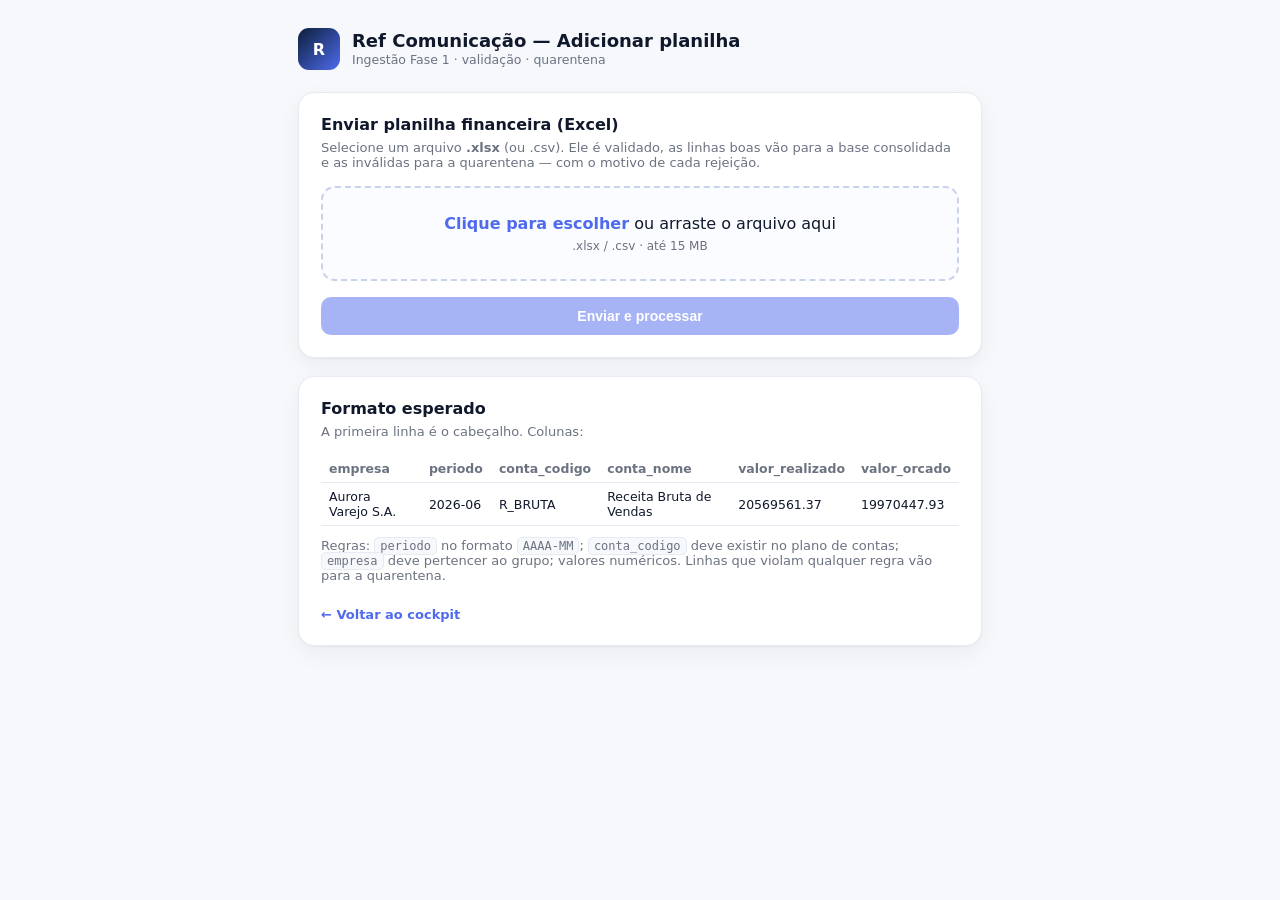
<file: dashboard/upload.html>
<!DOCTYPE html>
<html lang="pt-BR">
<head>
<meta charset="utf-8" />
<meta name="viewport" content="width=device-width, initial-scale=1" />
<title>Adicionar planilha · Cockpit Financeiro</title>
<style>
  :root{
    --navy:#0B1F3A; --indigo:#4F6BED; --ink:#10182B; --muted:#6B7280;
    --surface:#fff; --canvas:#F6F8FC; --line:#E6EAF2; --pos:#10B981; --neg:#EF4444; --warn:#F59E0B;
  }
  *{box-sizing:border-box} html,body{margin:0}
  body{font-family:Inter,system-ui,-apple-system,"Segoe UI",Roboto,sans-serif;background:var(--canvas);color:var(--ink);}
  .wrap{max-width:720px;margin:0 auto;padding:28px 18px 60px}
  .brand{display:flex;align-items:center;gap:12px;margin-bottom:22px}
  .logo{width:42px;height:42px;border-radius:11px;background:linear-gradient(135deg,var(--navy),var(--indigo));
        display:grid;place-items:center;color:#fff;font-weight:800}
  .brand h1{font-size:18px;margin:0;line-height:1.1}
  .brand p{font-size:12.5px;color:var(--muted);margin:2px 0 0}
  .card{background:var(--surface);border:1px solid var(--line);border-radius:16px;
        box-shadow:0 1px 2px rgba(16,24,43,.04),0 8px 24px rgba(16,24,43,.05);padding:22px;margin-bottom:18px}
  h2{font-size:16px;margin:0 0 6px} .sub{color:var(--muted);font-size:13px;margin:0 0 16px}
  .drop{display:block;border:2px dashed #c8d2ea;border-radius:14px;padding:26px;text-align:center;cursor:pointer;
        transition:.15s;background:#fbfcff}
  .btn{display:block;width:100%}
  .drop.drag{border-color:var(--indigo);background:#eef2ff}
  .drop b{color:var(--indigo)} .drop small{display:block;color:var(--muted);margin-top:6px;font-size:12px}
  input[type=file]{display:none}
  .file-line{display:none;align-items:center;justify-content:space-between;gap:12px;margin-top:14px;
        background:var(--canvas);border:1px solid var(--line);border-radius:10px;padding:10px 14px;font-size:13.5px}
  .btn{appearance:none;border:0;border-radius:10px;background:var(--indigo);color:#fff;font-weight:700;
       font-size:14px;padding:11px 20px;cursor:pointer;margin-top:16px}
  .btn[disabled]{opacity:.5;cursor:not-allowed}
  table{width:100%;border-collapse:collapse;font-size:12.5px;margin-top:8px}
  th,td{text-align:left;padding:6px 8px;border-bottom:1px solid var(--line)} th{color:var(--muted);font-weight:600}
  code{background:var(--canvas);border:1px solid var(--line);border-radius:5px;padding:1px 5px;font-size:12px}
  #result{display:none;margin-top:4px}
  .badge{display:inline-flex;align-items:center;gap:6px;font-weight:700;font-size:12.5px;border-radius:999px;padding:4px 11px}
  .b-ok{background:#e9f9f1;color:#0a7a4f} .b-part{background:#fff5e6;color:#9a6400} .b-err{background:#fdeaea;color:#a62121}
  .res-row{display:flex;gap:18px;flex-wrap:wrap;margin:10px 0}
  .res-row div{font-size:13px}.res-row b{font-size:20px;display:block}
  ul.reasons{margin:8px 0 0;padding-left:18px;color:var(--neg);font-size:12.5px}
  a.back{display:inline-block;margin-top:8px;color:var(--indigo);text-decoration:none;font-weight:600;font-size:13px}
  .spin{width:16px;height:16px;border:2px solid #fff;border-top-color:transparent;border-radius:50%;
        display:inline-block;vertical-align:-3px;margin-right:8px;animation:s .7s linear infinite}
  @keyframes s{to{transform:rotate(360deg)}}
</style>
</head>
<body>
<div class="wrap">
  <div class="brand">
    <span class="logo">R</span>
    <div><h1>Ref Comunicação — Adicionar planilha</h1><p>Ingestão Fase 1 · validação · quarentena</p></div>
  </div>

  <div class="card">
    <h2>Enviar planilha financeira (Excel)</h2>
    <p class="sub">Selecione um arquivo <b>.xlsx</b> (ou .csv). Ele é validado, as linhas boas vão para a
      base consolidada e as inválidas para a quarentena — com o motivo de cada rejeição.</p>

    <label class="drop" id="drop">
      <b>Clique para escolher</b> ou arraste o arquivo aqui
      <small>.xlsx / .csv · até 15 MB</small>
      <input type="file" id="file" accept=".xlsx,.csv" />
    </label>
    <div class="file-line" id="fileLine"><span id="fileName"></span><span id="fileSize" style="color:var(--muted)"></span></div>

    <button class="btn" id="send" disabled>Enviar e processar</button>

    <div id="result"></div>
  </div>

  <div class="card">
    <h2>Formato esperado</h2>
    <p class="sub">A primeira linha é o cabeçalho. Colunas:</p>
    <table>
      <tr><th>empresa</th><th>periodo</th><th>conta_codigo</th><th>conta_nome</th><th>valor_realizado</th><th>valor_orcado</th></tr>
      <tr><td>Aurora Varejo S.A.</td><td>2026-06</td><td>R_BRUTA</td><td>Receita Bruta de Vendas</td><td>20569561.37</td><td>19970447.93</td></tr>
    </table>
    <p class="sub" style="margin-top:12px">Regras: <code>periodo</code> no formato <code>AAAA-MM</code>;
      <code>conta_codigo</code> deve existir no plano de contas; <code>empresa</code> deve pertencer ao grupo;
      valores numéricos. Linhas que violam qualquer regra vão para a quarentena.</p>
    <a class="back" href="./index.html">← Voltar ao cockpit</a>
  </div>
</div>

<script>
(function(){
  var file=document.getElementById('file'), drop=document.getElementById('drop'),
      send=document.getElementById('send'), result=document.getElementById('result'),
      fileLine=document.getElementById('fileLine'), fileName=document.getElementById('fileName'),
      fileSize=document.getElementById('fileSize'), chosen=null;
  function human(b){return b>1048576?(b/1048576).toFixed(1)+' MB':(b/1024).toFixed(0)+' KB';}
  function pick(f){ if(!f) return; chosen=f; fileName.textContent=f.name; fileSize.textContent=human(f.size);
    fileLine.style.display='flex'; send.disabled=false; result.style.display='none'; }
  file.addEventListener('change',function(){pick(file.files[0]);});
  ['dragover','dragenter'].forEach(e=>drop.addEventListener(e,ev=>{ev.preventDefault();drop.classList.add('drag');}));
  ['dragleave','drop'].forEach(e=>drop.addEventListener(e,ev=>{ev.preventDefault();drop.classList.remove('drag');}));
  drop.addEventListener('drop',ev=>{ if(ev.dataTransfer.files[0]) pick(ev.dataTransfer.files[0]); });

  send.addEventListener('click',function(){
    if(!chosen) return;
    send.disabled=true; send.innerHTML='<span class="spin"></span>Processando…';
    result.style.display='none';
    var fd=new FormData(); fd.append('file',chosen,chosen.name);
    fetch('/upload',{method:'POST',body:fd}).then(r=>r.json()).then(function(j){
      var badge, cls;
      if(!j.ok){ cls='b-err'; badge='falha'; }
      else if((j.rows_quarantined||0)>0){ cls='b-part'; badge='parcial'; }
      else { cls='b-ok'; badge='ok'; }
      var reasons = (j.reasons&&j.reasons.length)
        ? '<ul class="reasons">'+j.reasons.map(x=>'<li>'+escapeHtml(x)+'</li>').join('')+'</ul>' : '';
      result.innerHTML =
        '<div style="margin-top:14px"><span class="badge '+cls+'">'+badge+'</span></div>'+
        (j.error ? '<p style="color:var(--neg);margin:10px 0 0">'+escapeHtml(j.error)+'</p>' :
          '<div class="res-row">'+
            '<div><b>'+(j.rows_ok!=null?j.rows_ok:'–')+'</b>linhas carregadas</div>'+
            '<div><b style="color:var(--neg)">'+(j.rows_quarantined!=null?j.rows_quarantined:'–')+'</b>em quarentena</div>'+
            '<div><b>'+(j.rows_total!=null?j.rows_total:'–')+'</b>total no arquivo</div>'+
          '</div>'+
          '<p class="sub" style="margin:6px 0 0">Arquivo: <code>'+escapeHtml(j.file||'')+'</code> · run <code>'+escapeHtml(j.status||'')+'</code></p>'+
          reasons);
      result.style.display='block';
    }).catch(function(e){
      result.innerHTML='<p style="color:var(--neg);margin-top:14px">Erro de rede: '+escapeHtml(String(e))+'</p>';
      result.style.display='block';
    }).finally(function(){ send.disabled=false; send.textContent='Enviar e processar'; });
  });
  function escapeHtml(s){return String(s).replace(/[&<>"]/g,c=>({'&':'&amp;','<':'&lt;','>':'&gt;','"':'&quot;'}[c]));}
})();
</script>
</body>
</html>
</file>
